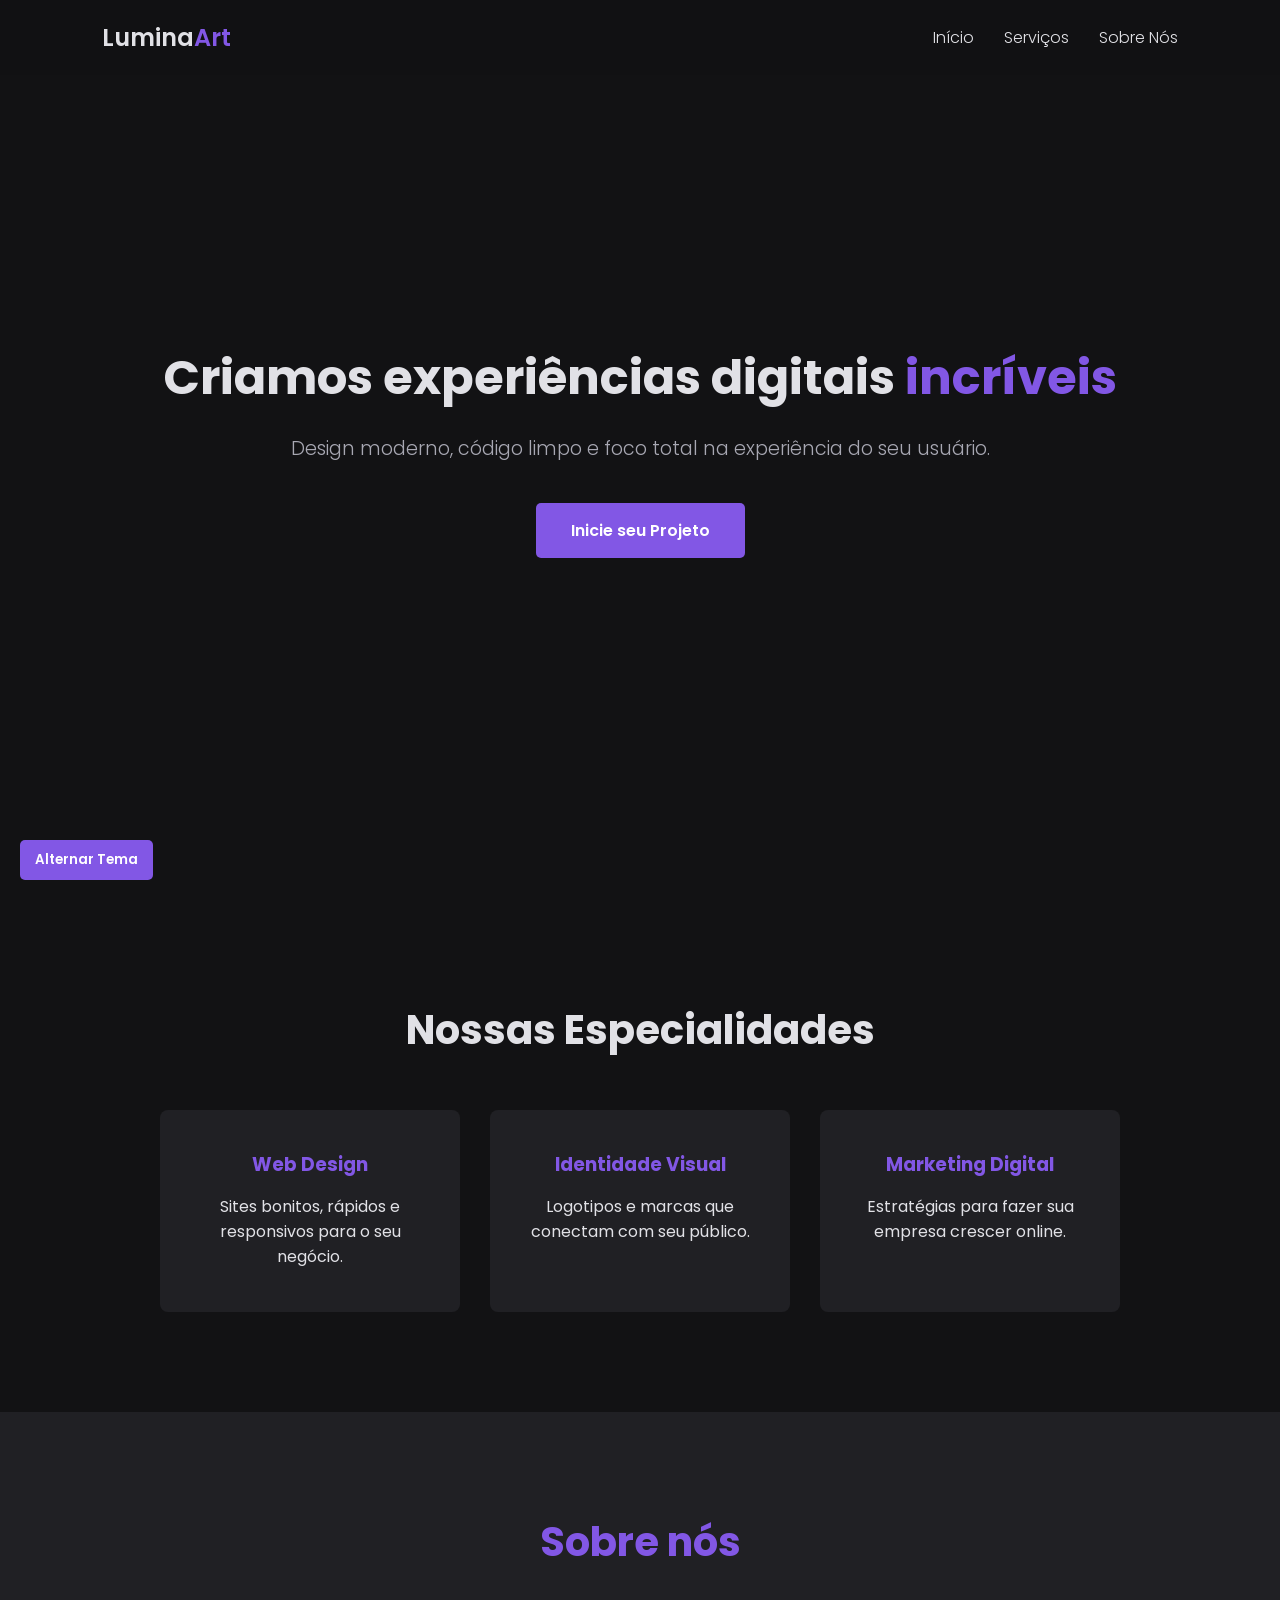
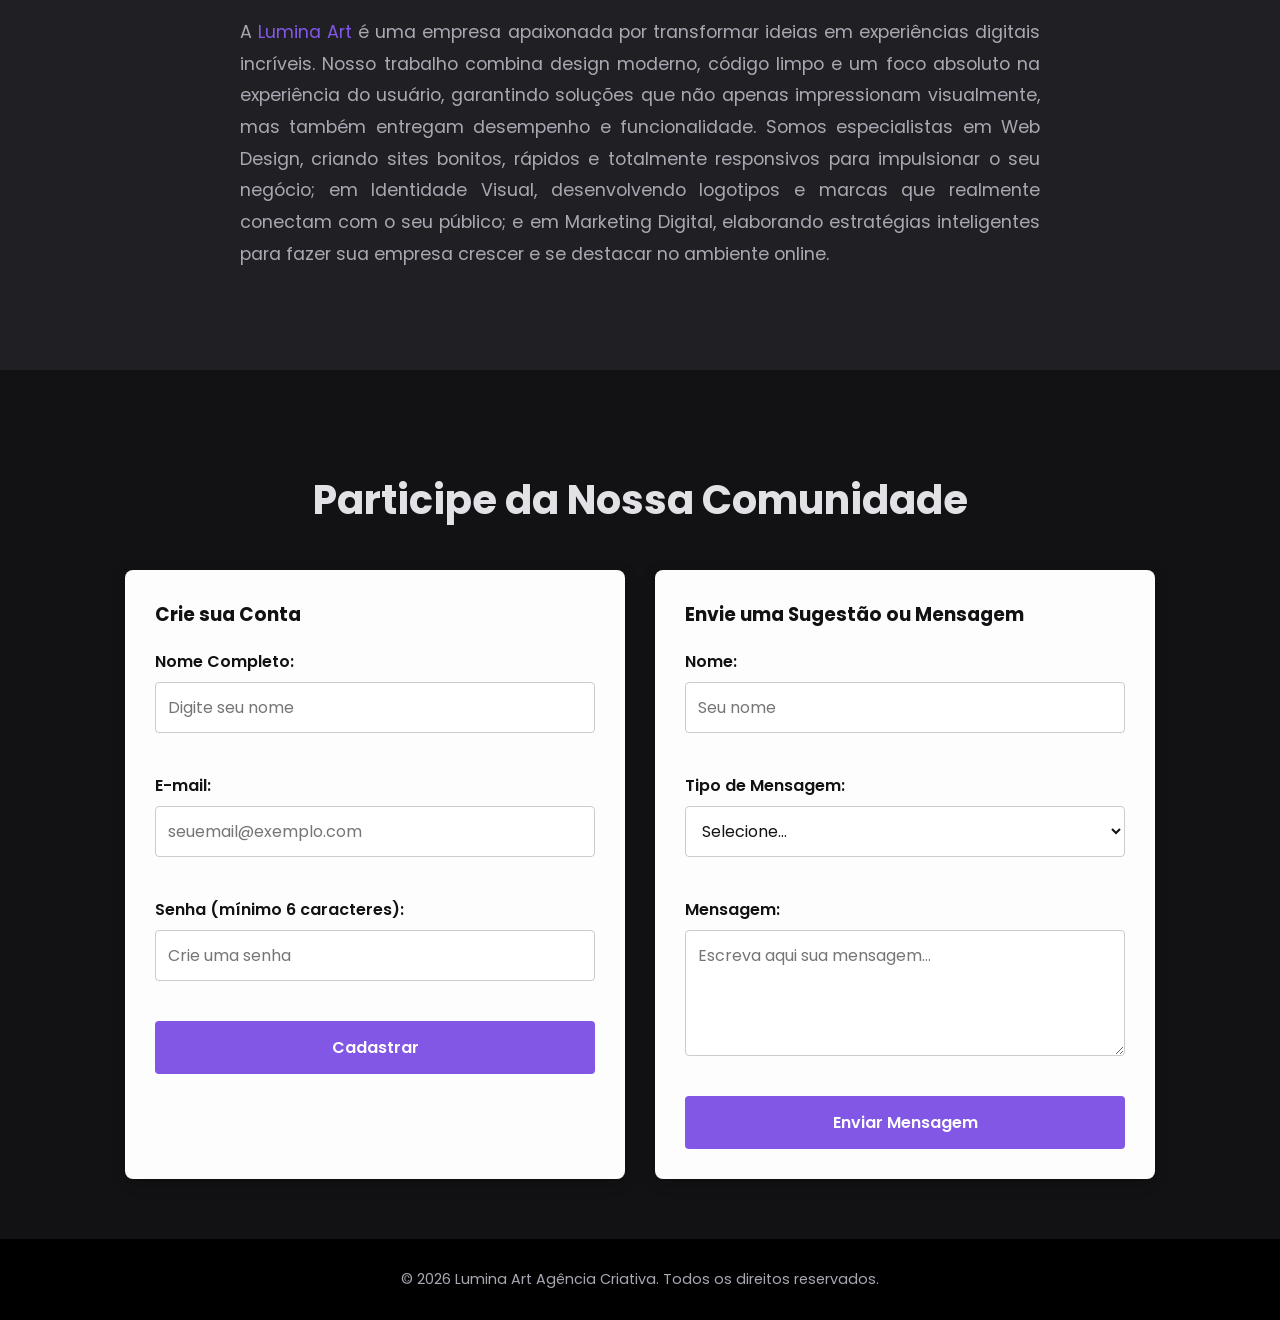
<file: index.html>
<!DOCTYPE html>
<html lang="pt-br">
<head>
    <meta charset="UTF-8">
    <meta name="viewport" content="width=device-width, initial-scale=1.0">
    <title>Lumina Art | Agência Criativa</title>
    <link href="https://fonts.googleapis.com/css2?family=Poppins:wght@300;400;600&display=swap" rel="stylesheet">
    <link rel="icon" type="image/png" href="logo-lumina2.png">
    <link rel="stylesheet" href="style.css">
</head>
<body>
    <header>
        <nav class="navbar">
            <div class="logo">Lumina<span>Art</span></div>
            <ul class="nav-links">
                <li><a href="#home">Início</a></li>
                <li><a href="#servicos">Serviços</a></li>
                <li><a href="#sobre">Sobre Nós</a></li>
            </ul>
        </nav>
    </header>

    <main>
        <section id="home" class="hero">
            <div class="hero-content">
                <h1>Criamos experiências digitais <span>incríveis</span></h1>
                <p>Design moderno, código limpo e foco total na experiência do seu usuário.</p>
                <a href="contato.html" class="btn">Inicie seu Projeto</a>
            </div>
        </section>     

        <section id="servicos" class="services">
            <h2>Nossas Especialidades</h2>
            <div class="cards-container">
                <div class="card">
                    <h3>Web Design</h3>
                    <p>Sites bonitos, rápidos e responsivos para o seu negócio.</p>
                </div>
                <div class="card">
                    <h3>Identidade Visual</h3>
                    <p>Logotipos e marcas que conectam com seu público.</p>
                </div>
                <div class="card">
                    <h3>Marketing Digital</h3>
                    <p>Estratégias para fazer sua empresa crescer online.</p>
                </div>
            </div>
        </section> 

        <section id="sobre" class="about">
            <div class="about-content">
                <h1><span>Sobre nós</span></h1>
                <br>
                <p>A <span>Lumina Art</span> é uma empresa apaixonada por transformar ideias em experiências digitais incríveis.
                    Nosso trabalho combina design moderno, código limpo e um foco absoluto na experiência do usuário, garantindo soluções que não apenas impressionam visualmente, mas também entregam desempenho e funcionalidade.
                    Somos especialistas em Web Design, criando sites bonitos, rápidos e totalmente responsivos para impulsionar o seu negócio; em Identidade Visual, desenvolvendo logotipos e marcas que realmente conectam com o seu público; e em Marketing Digital, elaborando estratégias inteligentes para fazer sua empresa crescer e se destacar no ambiente online.</p>
            </div>
        </section>

        <section id="interatividade" class="container">
            <h2>Participe da Nossa Comunidade</h2>
            
            <div class="forms-wrapper">
                <div class="form-card">
                    <h3>Crie sua Conta</h3>
                    <form id="form-cadastro" novalidate>
                        <div class="form-group">
                            <label for="cad-nome">Nome Completo:</label>
                            <input type="text" id="cad-nome" placeholder="Digite seu nome">
                            <span class="error-msg" id="erro-nome"></span>
                        </div>
                        
                        <div class="form-group">
                            <label for="cad-email">E-mail:</label>
                            <input type="email" id="cad-email" placeholder="seuemail@exemplo.com">
                            <span class="error-msg" id="erro-email"></span>
                        </div>
                        
                        <div class="form-group">
                            <label for="cad-senha">Senha (mínimo 6 caracteres):</label>
                            <input type="password" id="cad-senha" placeholder="Crie uma senha">
                            <span class="error-msg" id="erro-senha"></span>
                        </div>
                        
                        <button type="submit" class="btn-submit">Cadastrar</button>
                    </form>
                </div>

                <div class="form-card">
                    <h3>Envie uma Sugestão ou Mensagem</h3>
                    <form id="form-contato" novalidate>
                        <div class="form-group">
                            <label for="con-nome">Nome:</label>
                            <input type="text" id="con-nome" placeholder="Seu nome">
                            <span class="error-msg" id="erro-con-nome"></span>
                        </div>

                        <div class="form-group">
                            <label for="con-tipo">Tipo de Mensagem:</label>
                            <select id="con-tipo">
                                <option value="">Selecione...</option>
                                <option value="sugestao">Sugestão</option>
                                <option value="reclamacao">Reclamação</option>
                                <option value="contato">Contato Geral</option>
                            </select>
                            <span class="error-msg" id="erro-con-tipo"></span>
                        </div>

                        <div class="form-group">
                            <label for="con-mensagem">Mensagem:</label>
                            <textarea id="con-mensagem" rows="4" placeholder="Escreva aqui sua mensagem..."></textarea>
                            <span class="error-msg" id="erro-con-mensagem"></span>
                        </div>

                        <button type="submit" class="btn-submit">Enviar Mensagem</button>
                    </form>
                </div>
            </div>

            <div id="feedback-sistema" class="modal-feedback hidden">
                <div class="modal-content">
                    <p id="feedback-texto"></p>
                    <button id="fechar-feedback">Fechar</button>
                </div>
            </div>
        </section>
    </main>

    <button id="btn-topo" title="Voltar ao topo">↑</button>

    <footer>
        <p>&copy; 2026 Lumina Art Agência Criativa. Todos os direitos reservados.</p>
    </footer>

    <script src="script.js"></script>
</body>
</html>
</file>
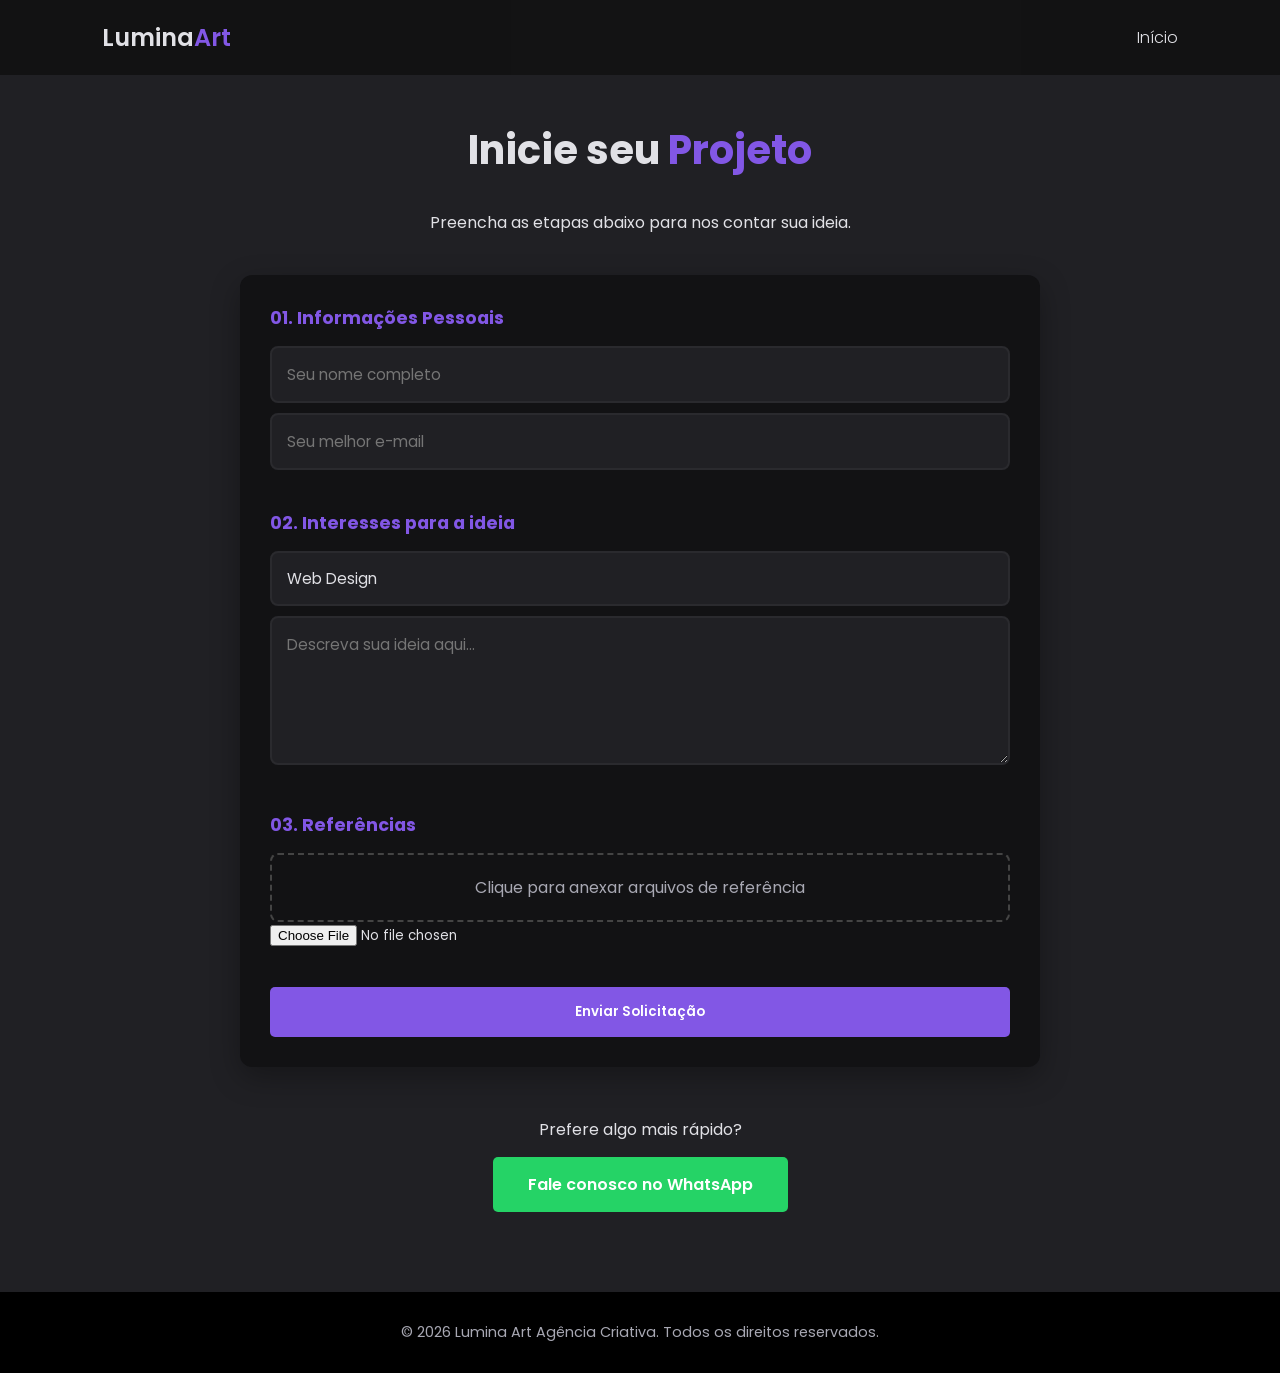
<file: contato.html>
<!DOCTYPE html>
<html lang="pt-BR">
<head>
    <meta charset="UTF-8">
    <meta name="viewport" content="width=device-width, initial-scale=1.0">
    <title>Inicie seu Projeto | Lumina Art</title>
    <link href="https://fonts.googleapis.com/css2?family=Poppins:wght@300;400;600&display=swap" rel="stylesheet">
    <link rel="icon" type="image/png" href="logo-lumina2.png">
    <link rel="stylesheet" href="styles.css">
</head>
<body>

    <header>
        <nav class="navbar">
            <div class="logo">Lumina<span>Art</span></div>
            <ul class="nav-links">
                <li><a href="index.html">Início</a></li>
            </ul>
        </nav>
    </header>

    <main>
        <section class="about">
            <div class="about-content">
                <h2>Inicie seu <span>Projeto</span></h2>
                <p style="text-align: center; margin-bottom: 40px;">Preencha as etapas abaixo para nos contar sua ideia.</p>

                <form class="projeto-form">
                    
                    <div class="form-step">
                        <h3>01. Informações Pessoais</h3>
                        <input type="text" placeholder="Seu nome completo" required>
                        <br>
                        <input type="email" placeholder="Seu melhor e-mail" required>
                    </div>

                    <div class="form-step">
                        <h3>02. Interesses para a ideia</h3>
                        <select>
                            <option value="web">Web Design</option>
                            <option value="identidade">Identidade Visual</option>
                            <option value="marketing">Marketing Digital</option>
                            <option value="publi">Publicidade</option>
                            <option value="nenhuma">Nenhuma</option>
                        </select>
                        <br>
                        <textarea placeholder="Descreva sua ideia aqui..." rows="5"></textarea>
                    </div>

                    <div class="form-step">
                        <h3>03. Referências</h3>
                        <label for="file-upload" class="custom-file-upload">
                            Clique para <span>anexar</span> arquivos de referência
                        </label>
                        <input id="file-upload" type="file" style="display: one;"/>
                    </div>

                    <button type="submit" class="btn">Enviar Solicitação</button>
                </form>

                <div class="whatsapp-box">
                    <p style="text-align: center; margin-top: 50px;">Prefere algo mais rápido?</p>
                    <a href="https://wa.me/+5582981449404" class="btn" style="background-color: #25d366; margin-top: 15px;">Fale conosco no WhatsApp</a>
                </div>
            </div>
        </section>
    </main>

    <footer>
        <p>&copy; 2026 Lumina Art Agência Criativa. Todos os direitos reservados.</p>
    </footer>

</body>
</html>
</file>
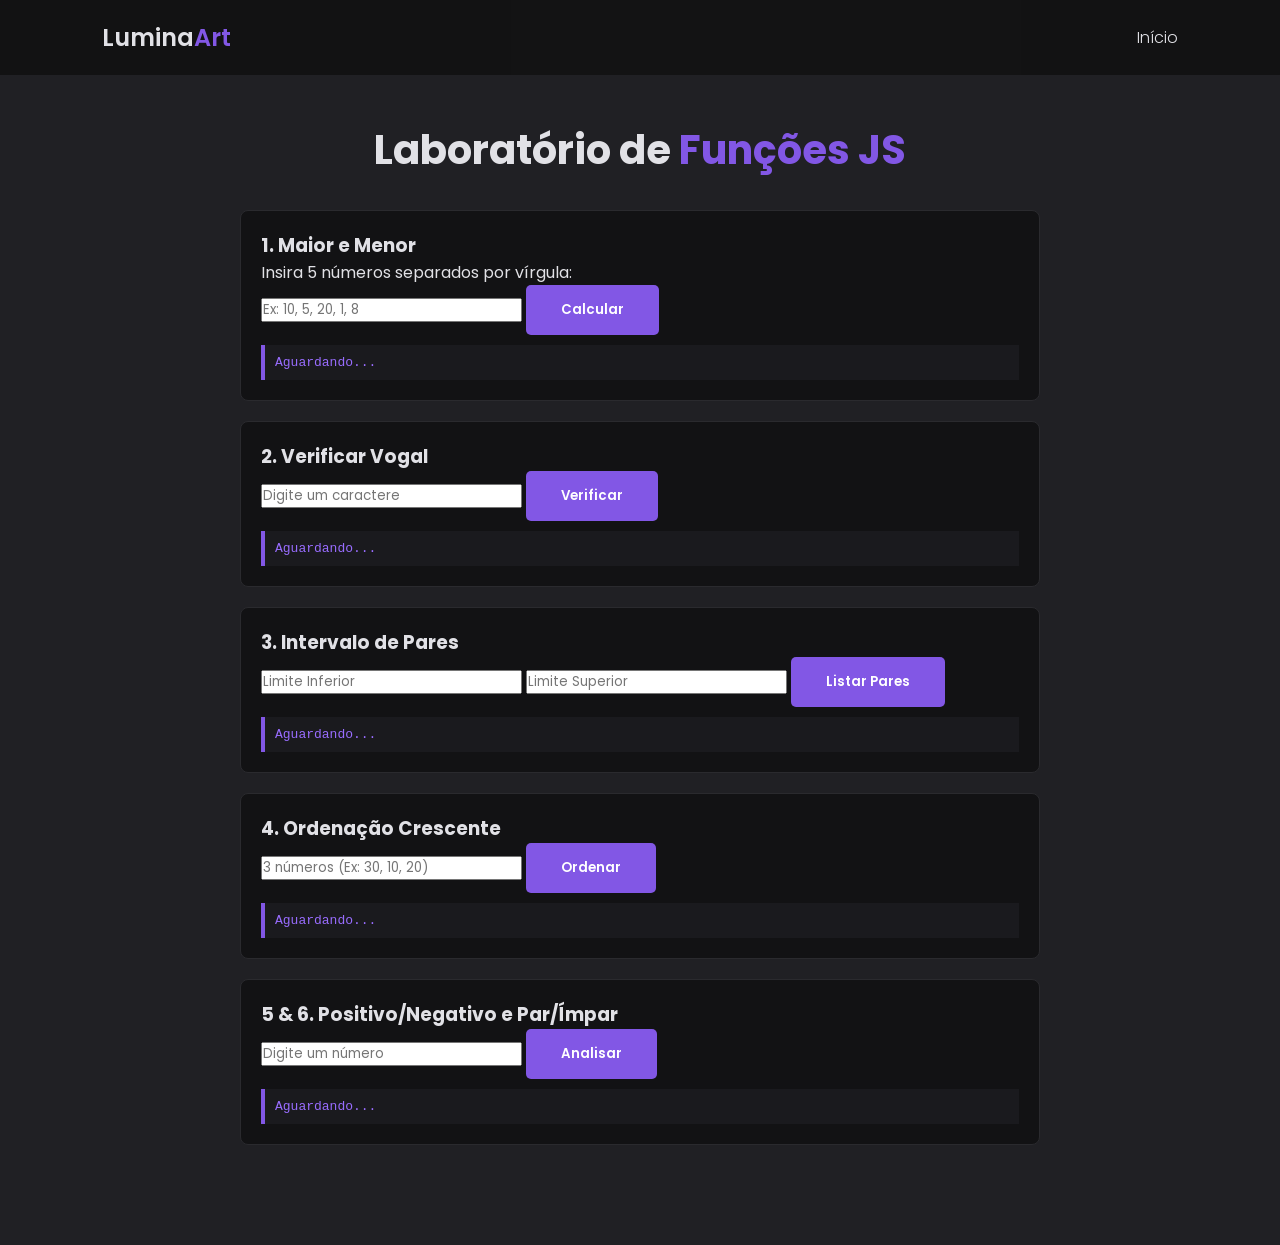
<file: exercicios.html>
<!DOCTYPE html>
<html lang="pt-BR">
<head>
    <meta charset="UTF-8">
    <meta name="viewport" content="width=device-width, initial-scale=1.0">
    <title>Laboratório JS | Lumina Art</title>
    <link href="https://fonts.googleapis.com/css2?family=Poppins:wght@300;400;600&display=swap" rel="stylesheet">
    <link rel="stylesheet" href="styles.css">
    <style>
        .exercicio-card {
            background-color: var(--bg-color);
            padding: 20px;
            border-radius: 8px;
            margin-bottom: 20px;
            border: 1px solid #2a2a2e;
            text-align: left;
        }
        .resultado {
            margin-top: 10px;
            padding: 10px;
            background: #1a1a1e;
            border-left: 4px solid var(--primary-color);
            color: var(--primary-hover);
            font-family: monospace;
        }
    </style>
</head>
<body>
    <header>
        <nav class="navbar">
            <div class="logo">Lumina<span>Art</span></div>
            <ul class="nav-links">
                <li><a href="index.html">Início</a></li>
            </ul>
        </nav>
    </header>

    <main class="about">
        <div class="about-content">
            <h2>Laboratório de <span>Funções JS</span></h2>
            
            <div class="exercicio-card">
                <h3>1. Maior e Menor</h3>
                <p>Insira 5 números separados por vírgula:</p>
                <input type="text" id="input1" placeholder="Ex: 10, 5, 20, 1, 8">
                <button class="btn" onclick="executarMaiorMenor()">Calcular</button>
                <div id="res1" class="resultado">Aguardando...</div>
            </div>

            <div class="exercicio-card">
                <h3>2. Verificar Vogal</h3>
                <input type="text" id="input2" maxlength="1" placeholder="Digite um caractere">
                <button class="btn" onclick="executarVogal()">Verificar</button>
                <div id="res2" class="resultado">Aguardando...</div>
            </div>

            <div class="exercicio-card">
                <h3>3. Intervalo de Pares</h3>
                <input type="number" id="input3_li" placeholder="Limite Inferior">
                <input type="number" id="input3_ls" placeholder="Limite Superior">
                <button class="btn" onclick="executarLimites()">Listar Pares</button>
                <div id="res3" class="resultado">Aguardando...</div>
            </div>

            <div class="exercicio-card">
                <h3>4. Ordenação Crescente</h3>
                <input type="text" id="input4" placeholder="3 números (Ex: 30, 10, 20)">
                <button class="btn" onclick="executarOrdem()">Ordenar</button>
                <div id="res4" class="resultado">Aguardando...</div>
            </div>

            <div class="exercicio-card">
                <h3>5 & 6. Positivo/Negativo e Par/Ímpar</h3>
                <input type="number" id="input56" placeholder="Digite um número">
                <button class="btn" onclick="executarBooleano()">Analisar</button>
                <div id="res56" class="resultado">Aguardando...</div>
            </div>
        </div>
    </main>

    <script src="funcoes.js"></script>
</body>
</html>
</file>
<file: style.css>
:root {
    --bg-color: #121214;
    --text-color: #e1e1e6;
    --primary-color: #8257e5; 
    --primary-hover: #996dff; 
    --card-bg: #202024;
}

* {
    margin: 0;
    padding: 0;
    box-sizing: border-box;
    font-family: 'Poppins', sans-serif;
    scroll-behavior: smooth;
}

body {
    background-color: var(--bg-color);
    color: var(--text-color);
    overflow-x: hidden;
}

body.dark-mode {
    --bg-color: #09090a;
    --card-bg: #121214;
    --text-color: #a8a8b3;
}

.navbar {
    display: flex;
    justify-content: space-between;
    align-items: center;
    padding: 20px 8%;
    background-color: rgba(18, 18, 20, 0.95);
    position: fixed;
    width: 100%;
    top: 0;
    left: 0;
    z-index: 1000;
}

.logo {
    font-size: 24px;
    font-weight: 600;
}

.logo span {
    color: var(--primary-color);
}

.nav-links {
    list-style: none;
    display: flex;
    gap: 30px;
}

.nav-links a {
    color: var(--text-color);
    text-decoration: none;
    font-weight: 300;
    transition: color 0.3s ease;
}

.nav-links a:hover {
    color: var(--primary-color);
}

.hero {
    height: 100vh;
    display: flex;
    align-items: center;
    justify-content: center;
    text-align: center;
    padding: 0 20px;
}

.hero-content h1 {
    font-size: 3rem;
    margin-bottom: 20px;
}

.hero-content h1 span {
    color: var(--primary-color);
}

.hero-content p {
    font-size: 1.2rem;
    margin-bottom: 40px;
    font-weight: 300;
    color: #a8a8b3;
}

.btn {
    background-color: var(--primary-color);
    color: white;
    padding: 15px 35px;
    text-decoration: none;
    border-radius: 5px;
    font-weight: 600;
    transition: background-color 0.3s ease, transform 0.2s ease;
    display: inline-block;
}

.btn:hover {
    background-color: var(--primary-hover);
    transform: translateY(-3px);
}

.services {
    padding: 100px 8%;
    text-align: center;
    display: block;
}

.services h2 {
    font-size: 2.5rem;
    margin-bottom: 50px;
}

.cards-container {
    display: flex;
    justify-content: center;
    gap: 30px;
    flex-wrap: wrap;
}

.card {
    background-color: var(--card-bg);
    padding: 40px 30px;
    border-radius: 8px;
    width: 300px;
    transition: transform 0.3s ease;
    border-bottom: 3px solid transparent;
}

.card:hover {
    transform: translateY(-10px);
    border-bottom: 3px solid var(--primary-color);
}

.card h3 {
    margin-bottom: 15px;
    color: var(--primary-color);
}

.about {
    padding: 100px 8%;
    background-color: var(--card-bg);
    text-align: center;
    display: block;
}

.about-content {
    max-width: 800px;
    margin: 0 auto;
}

.about-content h1 {
    font-size: 2.5rem;
    margin-bottom: 20px;
}

.about-content h1 span, .about-content p span {
    color: var(--primary-color);
}

.about-content p {
    font-size: 1.1rem;
    line-height: 1.8;
    color: #a8a8b3;
    text-align: justify;
}

/* --- SEÇÃO DE INTERATIVIDADE (FORMULÁRIOS) --- */

#interatividade {
    padding: 100px 8% 60px 8%;
    display: block;
}

#interatividade h2 {
    text-align: center;
    font-size: 2.5rem;
    margin-bottom: 40px;
}

.forms-wrapper {
    display: flex;
    flex-wrap: wrap;
    gap: 30px;
    justify-content: center;
    margin-top: 20px;
}

.form-card {
    background: #fdfdfd;
    color: #121214; /* Texto escuro para contrastar com o fundo do card */
    padding: 30px;
    border-radius: 8px;
    box-shadow: 0 4px 15px rgba(0,0,0,0.2);
    flex: 1;
    min-width: 300px;
    max-width: 500px;
}

.form-card h3 {
    margin-bottom: 20px;
    color: var(--bg-color);
}

.form-group {
    margin-bottom: 20px;
    display: flex;
    flex-direction: column;
}

.form-group label {
    margin-bottom: 8px;
    font-weight: 600;
}

.form-group input, .form-group select, .form-group textarea {
    padding: 12px;
    border: 1px solid #ccc;
    border-radius: 4px;
    font-size: 1rem;
    color: #121214; /* Texto digitado visível */
    background-color: #ffffff;
}

.error-msg {
    color: #ff4d4d;
    font-size: 0.85rem;
    margin-top: 5px;
    height: 15px;
    font-weight: 400;
}

.btn-submit {
    background-color: var(--primary-color);
    color: white;
    border: none;
    padding: 14px 20px;
    cursor: pointer;
    border-radius: 4px;
    font-size: 1rem;
    font-weight: 600;
    width: 100%;
    transition: background-color 0.3s ease;
}

.btn-submit:hover {
    background-color: var(--primary-hover);
}

/* --- MODAL E FEEDBACKS --- */

.modal-feedback {
    position: fixed;
    top: 0; left: 0; width: 100%; height: 100%;
    background: rgba(0, 0, 0, 0.75);
    display: flex; 
    justify-content: center; 
    align-items: center;
    z-index: 2000;
}

.modal-feedback.hidden { 
    display: none !important; /* Força o sumiço do modal */
}

.modal-content { 
    background: #ffffff; 
    color: #121214;
    padding: 35px; 
    border-radius: 8px; 
    text-align: center;
    max-width: 450px;
    box-shadow: 0 4px 20px rgba(0,0,0,0.3);
}

.modal-content p {
    font-size: 1.1rem;
    line-height: 1.6;
    margin-bottom: 20px;
}

#fechar-feedback {
    background-color: var(--primary-color);
    color: white;
    border: none;
    padding: 10px 25px;
    border-radius: 4px;
    cursor: pointer;
    font-weight: 600;
    transition: background-color 0.2s;
}

#fechar-feedback:hover {
    background-color: var(--primary-hover);
}

/* --- BOTÃO VOLTAR AO TOPO --- */

#btn-topo {
    position: fixed; 
    bottom: 20px; 
    right: 20px;
    display: none; 
    background-color: var(--primary-color); /* Removido caractere '#' inválido */
    color: white;
    border: none; 
    padding: 12px 18px; 
    border-radius: 50%;
    cursor: pointer; 
    font-size: 1.3rem;
    z-index: 999;
    box-shadow: 0 4px 10px rgba(0,0,0,0.3);
    transition: background-color 0.2s;
}

#btn-topo:hover {
    background-color: var(--primary-hover);
}

/* --- FOOTER --- */

footer {
    text-align: center;
    padding: 30px;
    background-color: #000;
    font-size: 0.9rem;
    color: #a8a8b3;
    width: 100%;
}
</file>
<file: styles.css>
/* --- Variáveis de Cor --- */
:root {
    --bg-color: #121214;
    --text-color: #e1e1e6;
    --primary-color: #8257e5;
    --primary-hover: #996dff;
    --card-bg: #202024;
}

* {
    margin: 0;
    padding: 0;
    box-sizing: border-box;
    font-family: 'Poppins', sans-serif;
    scroll-behavior: smooth;
}

body {
    background-color: var(--bg-color);
    color: var(--text-color);
}

/* --- Navegação --- */
.navbar {
    display: flex;
    justify-content: space-between;
    align-items: center;
    padding: 20px 8%;
    background-color: rgba(18, 18, 20, 0.95);
    position: fixed;
    width: 100%;
    top: 0;
    z-index: 1000;
}

.logo {
    font-size: 24px;
    font-weight: 600;
}

.logo span {
    color: var(--primary-color);
}

.nav-links {
    list-style: none;
    display: flex;
    gap: 30px;
}

.nav-links a {
    color: var(--text-color);
    text-decoration: none;
    font-weight: 300;
    transition: color 0.3s ease;
}

.nav-links a:hover {
    color: var(--primary-color);
}

/* --- Seção Hero --- */
.hero {
    height: 100vh;
    display: flex;
    align-items: center;
    justify-content: center;
    text-align: center;
    padding: 0 20px;
}

.hero-content h1 {
    font-size: 3rem;
    margin-bottom: 20px;
}

.hero-content h1 span {
    color: var(--primary-color);
}

.hero-content p {
    font-size: 1.2rem;
    margin-bottom: 40px;
    font-weight: 300;
    color: #a8a8b3;
}

/* --- Botões Gerais --- */
.btn {
    background-color: var(--primary-color);
    color: white;
    padding: 15px 35px;
    text-decoration: none;
    border-radius: 5px;
    font-weight: 600;
    transition: background-color 0.3s ease, transform 0.2s ease;
    display: inline-block;
    border: none;
    cursor: pointer;
}

.btn:hover {
    background-color: var(--primary-hover);
    transform: translateY(-3px);
}

/* --- Seção Sobre / Container do Formulário --- */
.about {
    padding: 120px 8% 80px;
    background-color: var(--card-bg);
    text-align: center;
}

.about-content {
    max-width: 800px;
    margin: 0 auto;
}

.about-content h2 {
    font-size: 2.5rem;
    margin-bottom: 30px;
}

.about-content h2 span {
    color: var(--primary-color);
}

/* --- FORMULÁRIO DE PROJETO (ESTILIZAÇÃO DAS CAIXAS) --- */

.projeto-form {
    background-color: var(--bg-color);
    padding: 30px;
    border-radius: 12px;
    text-align: left;
    margin-top: 30px;
    box-shadow: 0 10px 30px rgba(0,0,0,0.3);
}

.form-step {
    margin-bottom: 30px;
}

.form-step h3 {
    color: var(--primary-color);
    margin-bottom: 15px;
    font-size: 1.1rem;
}

/* Estilização Refinada das Caixas de Diálogo */
.projeto-form input[type="text"],
.projeto-form input[type="email"],
.projeto-form select,
.projeto-form textarea {
    width: 100%;
    padding: 15px;
    margin-bottom: 10px;
    background-color: var(--card-bg);
    border: 2px solid #2a2a2e;
    color: var(--text-color);
    border-radius: 8px;
    font-family: 'Poppins', sans-serif;
    font-size: 0.95rem;
    transition: all 0.3s ease;
    appearance: none;
}

/* Efeito ao clicar nas caixas */
.projeto-form input:focus, 
.projeto-form select:focus, 
.projeto-form textarea:focus {
    outline: none;
    border-color: var(--primary-color);
    background-color: #252529;
    box-shadow: 0 0 10px rgba(130, 87, 229, 0.2);
}

/* Caixa de texto grande */
.projeto-form textarea {
    resize: vertical;
    min-height: 120px;
}

/* Botão de anexo personalizado */
.custom-file-upload {
    display: block;
    width: 100%;
    padding: 20px;
    border: 2px dashed #444;
    text-align: center;
    cursor: pointer;
    border-radius: 8px;
    transition: 0.3s;
    color: #a8a8b3;
}

.custom-file-upload:hover {
    border-color: var(--primary-color);
    background-color: #1a1a1e;
    color: var(--text-color);
}

/* Ajuste do botão no formulário */
.projeto-form .btn {
    width: 100%;
    margin-top: 10px;
}

/* --- WhatsApp e Rodapé --- */
.whatsapp-box {
    text-align: center;
    margin-top: 40px;
}

footer {
    text-align: center;
    padding: 30px;
    background-color: #000;
    font-size: 0.9rem;
    color: #a8a8b3;
}
</file>
